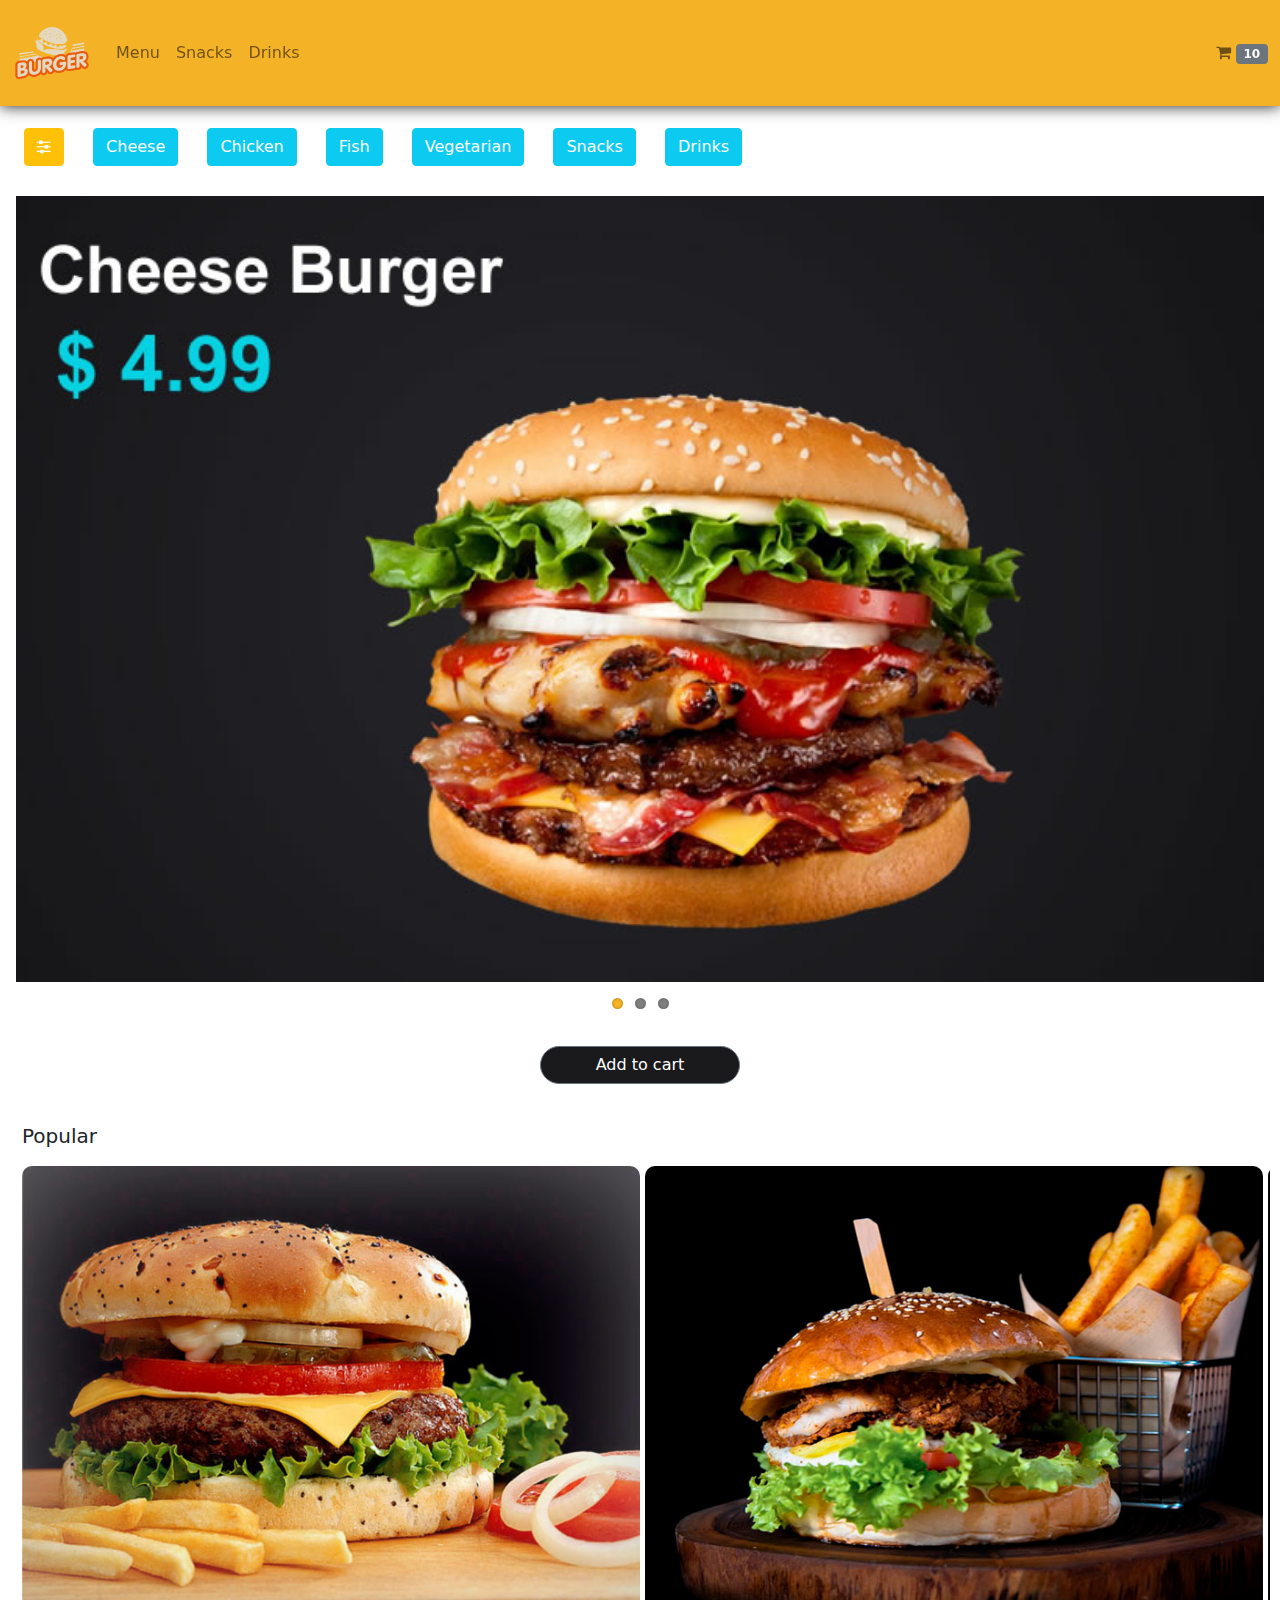
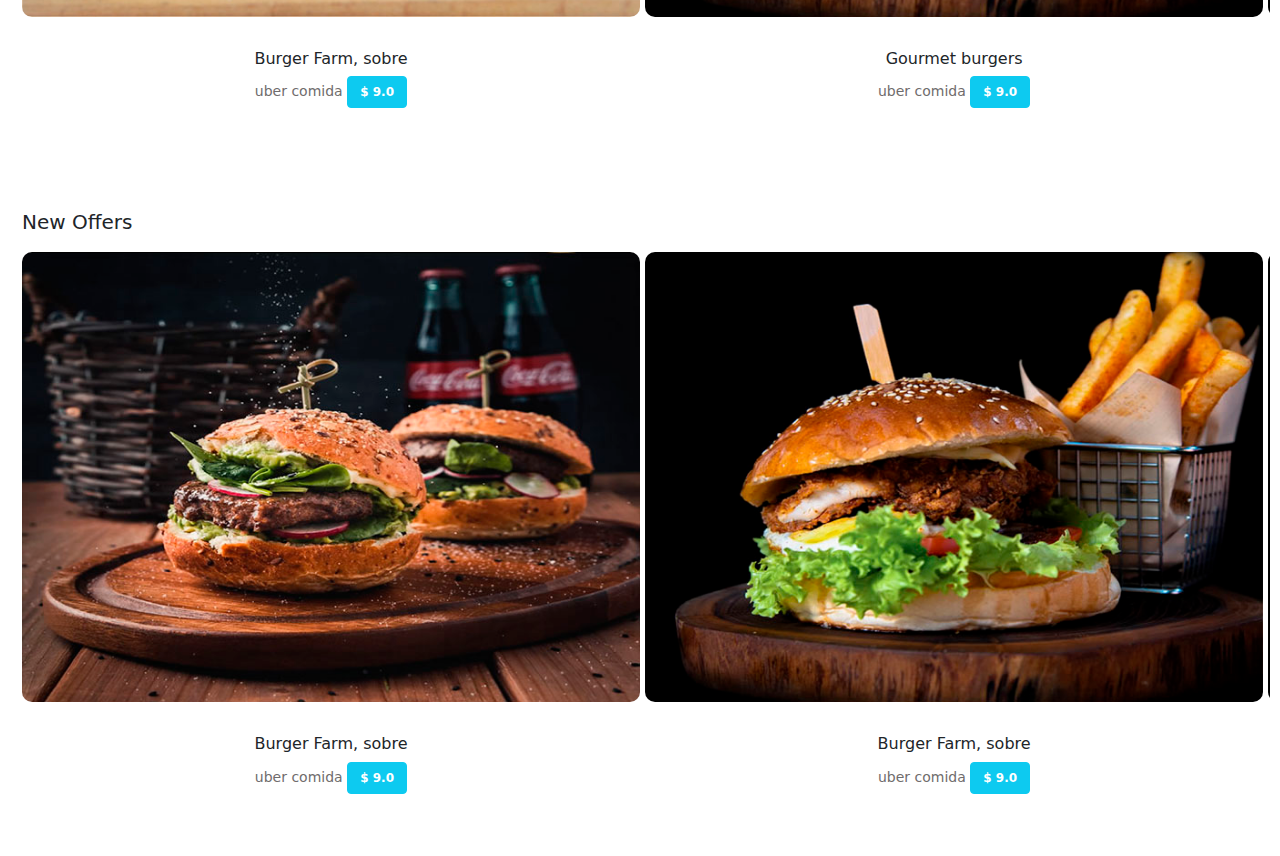
<file: index.html>
<!DOCTYPE html>
<html>
<head>
	<meta charset="utf-8">
	<meta name="viewport" content="width=device-width, initial-scale=1.0, maximum-scale=1.0, user-scalable=no" />
	<link rel="stylesheet" href="css/bootstrap.min.css">
	<link rel="stylesheet" href="css/flexslider.css">
	<link rel="stylesheet"  href="css/font-awesome.min.css">
	<link rel="preconnect" href="https://fonts.gstatic.com">
	<link href="https://fonts.googleapis.com/css2?family=Jomhuria&display=swap" rel="stylesheet">
	<link rel="stylesheet"  href="css/style.css">
	<title>Burger</title>
</head>
<body>
	<header>
		<nav class="navbar navbar-expand-lg navbar-light">
		  <div class="container-fluid">
		    <a class="navbar-brand" href="index.html"><img src="img/logo.png"></a>
		    <button class="navbar-toggler" type="button" data-bs-toggle="collapse" data-bs-target="#navbarNav" aria-controls="navbarNav" aria-expanded="false" aria-label="Toggle navigation">
		      <span class="navbar-toggler-icon"></span>
		    </button>
		    <div class="collapse navbar-collapse" id="navbarNav">
		      <ul class="navbar-nav me-auto mb-2 mb-lg-0">
		        <li class="nav-item">
		          <a class="nav-link" href="menu.html">Menu</a>
		        </li>
		        <li class="nav-item">
		          <a class="nav-link" href="#">Snacks</a>
		        </li>
		        <li class="nav-item">
		          <a class="nav-link" href="#">Drinks</a>
		        </li>
		      </ul>
		      <span class="navbar-text">
			        <i class="fa fa-shopping-cart"></i>
			        <span class="badge bg-secondary">10</span>
		  	  </span>
		    </div>
		  </div>
		</nav>
	</header>
	<div class="row">
			<section class="col-md-12">
				<div class="scrollmenu slider-btn">
						<a href="#" class="btn btn-warning"><i class="fa fa-sliders"></i></a>
						<a href="#" class="btn btn-info">Cheese</a>
						<a href="#" class="btn btn-info">Chicken</a>
						<a href="#" class="btn btn-info">Fish</a>
						<a href="#" class="btn btn-info">Vegetarian</a>
						<a href="#" class="btn btn-info">Snacks</a>
						<a href="#" class="btn btn-info">Drinks</a>
					</div>
					<div class="flexslider" style="width:100%">
					  <ul class="slides">
					    <li>
					      <img src="img/slide.jpg" />
					    </li>
					    <li>
					      <img src="img/slide2.jpg" />
					    </li>
					    <li>
					      <img src="img/slide3.jpg" />
					    </li>
					  </ul>
					</div>
			</section>
			<div class="add">
				<a href="payment.html" class="btn btn-secondary">Add to cart</a>
			</div>
	</div>
	<section class="row popular">
		<h5 class="title">Popular</h5>
		<div class="scrollmenu">
			<article class="col-6">
				<div class="card">
				  <div class="bg-img">
				  	<img src="img/detail.jpg" class="card-img-top" alt="...">
				  </div>
				  <div class="card-body">
				    <p class="card-text">
				    	<h6>Burger Farm, sobre</h6>
				    	<small>uber comida <a href="detail.html"><span class="btn btn-info price">$ 9.0</span></a></small>
				    </p>
				  </div>
				</div>
			</article>
			<article class="col-6">
				<div class="card">
				  <div class="bg-img">
				  	<img src="img/card-2.jpg" class="card-img-top" alt="...">
				  </div>
				  <div class="card-body">
				    <p class="card-text">
				    	<h6>Gourmet burgers</h6>
				    	<small>uber comida <a href="detail.html"><span class="btn btn-info price">$ 9.0</span></a></small>
				    </p>
				  </div>
				</div>
			</article>
			<article class="col-6">
				<div class="card">
				  <div class="bg-img">
				  	<img src="img/card-2.jpg" class="card-img-top" alt="...">
				  </div>
				  <div class="card-body">
				    <p class="card-text">
				    	<h6>Gourmet burgers</h6>
				    	<small>uber comida <a href="detail.html"><span class="btn btn-info price">$ 9.0</span></a></small>
				    </p>
				  </div>
				</div>
			</article>
		</div>
		
	</section>
	<section class="row popular">
		<h5 class="title">New Offers</h5>
		<div class="scrollmenu">
			<article class="col-6">
				<div class="card">
				  <div class="bg-img">
				  	<img src="img/card-1.jpg" class="card-img-top" alt="...">
				  </div>
				  <div class="card-body">
				    <p class="card-text">
				    	<h6>Burger Farm, sobre</h6>
				    	<small>uber comida <a href="detail.html"><span class="btn btn-info price">$ 9.0</span></a></small>
				    </p>
				  </div>
				</div>
			</article>
			<article class="col-6">
				<div class="card">
				  <div class="bg-img">
				  	<img src="img/card-2.jpg" class="card-img-top" alt="...">
				  </div>
				  <div class="card-body">
				    <p class="card-text">
				    	<h6>Burger Farm, sobre</h6>
				    	<small>uber comida <a href="detail.html"><span class="btn btn-info price">$ 9.0</span></a></small>
				    </p>
				  </div>
				</div>
			</article>
			<article class="col-6">
				<div class="card">
				  <div class="bg-img">
				  	<img src="img/card-2.jpg" class="card-img-top" alt="...">
				  </div>
				  <div class="card-body">
				    <p class="card-text">
				    	<h6>Burger Farm, sobre</h6>
				    	<small>uber comida <a href="detail.html"><span class="btn btn-info price">$ 9.0</span></a></small>
				    </p>
				  </div>
				</div>
			</article>
		</div>
		
	</section>
	</div>
<script src="js/jquery.min.js"></script>
<script src="js/bootstrap.min.js"></script>
<script src="js/jquery.flexslider.js"></script>
<script type="text/javascript">
	$(window).load(function() {
	  $('.flexslider').flexslider({
	    animation: "slide"
	  });
	});
</script>
</body>
</html>
</file>
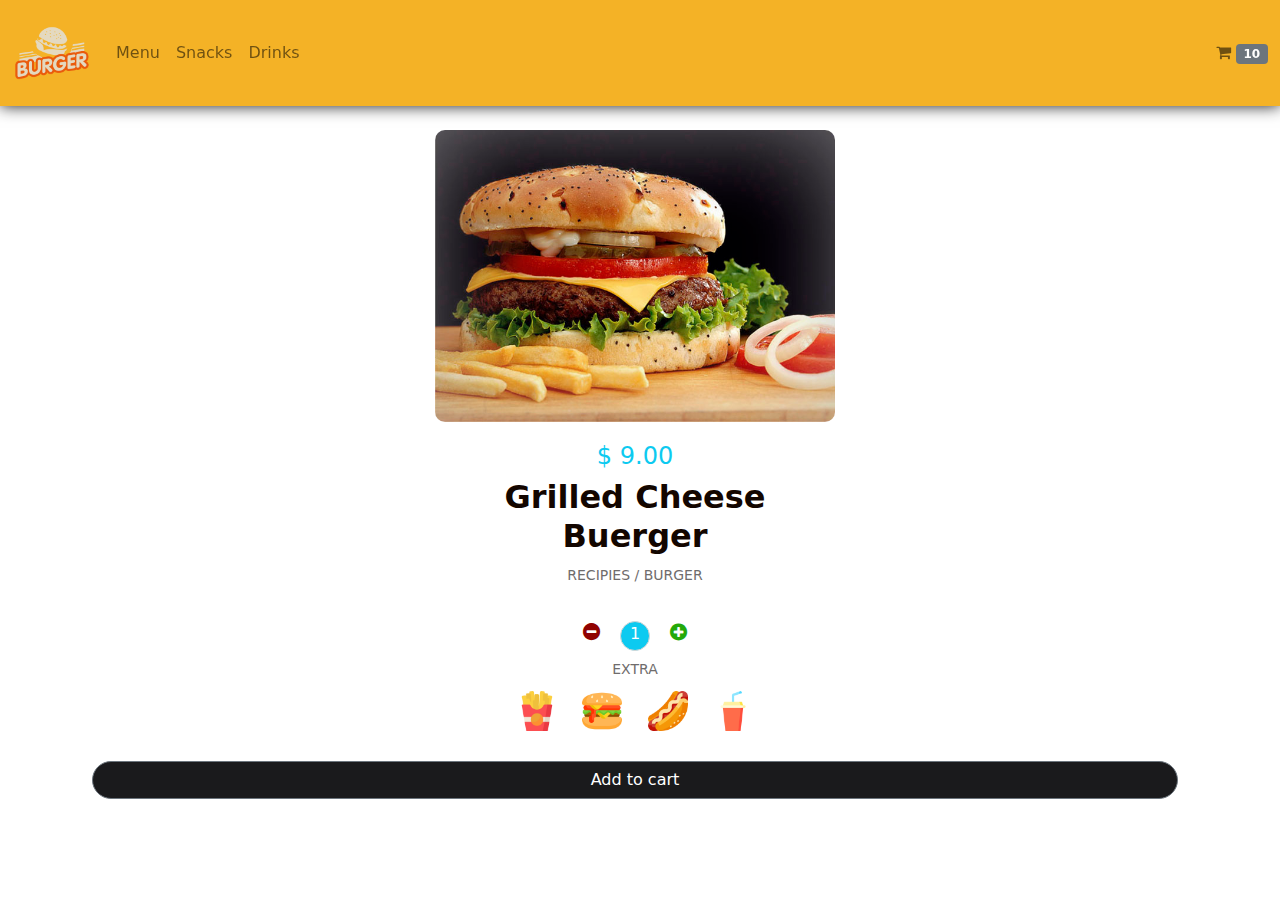
<file: detail.html>
<!DOCTYPE html>
<html>
<head>
	<meta charset="utf-8">
	<meta name="viewport" content="width=device-width, initial-scale=1.0, maximum-scale=1.0, user-scalable=no" />
	<meta name="HandheldFriendly" content="true" />
	<link rel="stylesheet" href="css/bootstrap.min.css">
	<link rel="stylesheet" href="css/flexslider.css">
	<link rel="stylesheet"  href="css/font-awesome.min.css">
	<link rel="preconnect" href="https://fonts.gstatic.com">
	<link href="https://fonts.googleapis.com/css2?family=Jomhuria&display=swap" rel="stylesheet">
	<link rel="stylesheet"  href="css/style.css">
	<title>Burger</title>
</head>
<body>
	<header>
		<nav class="navbar navbar-expand-lg navbar-light">
		  <div class="container-fluid">
		    <a class="navbar-brand" href="index.html"><img src="img/logo.png"></a>
		    <button class="navbar-toggler" type="button" data-bs-toggle="collapse" data-bs-target="#navbarNav" aria-controls="navbarNav" aria-expanded="false" aria-label="Toggle navigation">
		      <span class="navbar-toggler-icon"></span>
		    </button>
		    <div class="collapse navbar-collapse" id="navbarNav">
		      <ul class="navbar-nav me-auto mb-2 mb-lg-0">
		        <li class="nav-item">
		          <a class="nav-link" href="menu.html">Menu</a>
		        </li>
		        <li class="nav-item">
		          <a class="nav-link" href="#">Snacks</a>
		        </li>
		        <li class="nav-item">
		          <a class="nav-link" href="#">Drinks</a>
		        </li>
		      </ul>
		      <span class="navbar-text">
			        <i class="fa fa-shopping-cart"></i>
			        <span class="badge bg-secondary">10</span>
		  	  </span>
		    </div>
		  </div>
		</nav>
	</header>
	<div class="row">
			<section class="col-md-12">
				<div class="container_fluid menu-detail">
					<div class="card card-detail">
						<img src="img/detail.jpg">				
					</div>
					<h4>$ 9.00</h4>
					<h2>Grilled Cheese <br> Buerger</h2>
					<small>RECIPIES / BURGER</small>
					<div class="counter">
						<i class="fa fa-minus-circle menos"></i>
						<span class="number">1</span>
						<i class="fa fa-plus-circle mas"></i>
					</div>
					<small>EXTRA</small>
					<div class="icon-extra">
						<img src="img/fried-potatoes.png">
						<img src="img/burger.png">
						<img src="img/hot-dog.png">
						<img src="img/soda.png">
					</div>

					<div class="add add-detail">
						<a href="#" class="btn btn-secondary">Add to cart</a>
					</div>
				
				
				</div>
			</section>
		
	</div>
	
	</div>

<script src="js/jquery.min.js"></script>
<script src="js/bootstrap.min.js"></script>
<script src="js/jquery.flexslider.js"></script>
<script type="text/javascript">
	$(window).load(function() {
	  $('.flexslider').flexslider({
	    animation: "slide"
	  });
	});
</script>
</body>
</html>
</file>
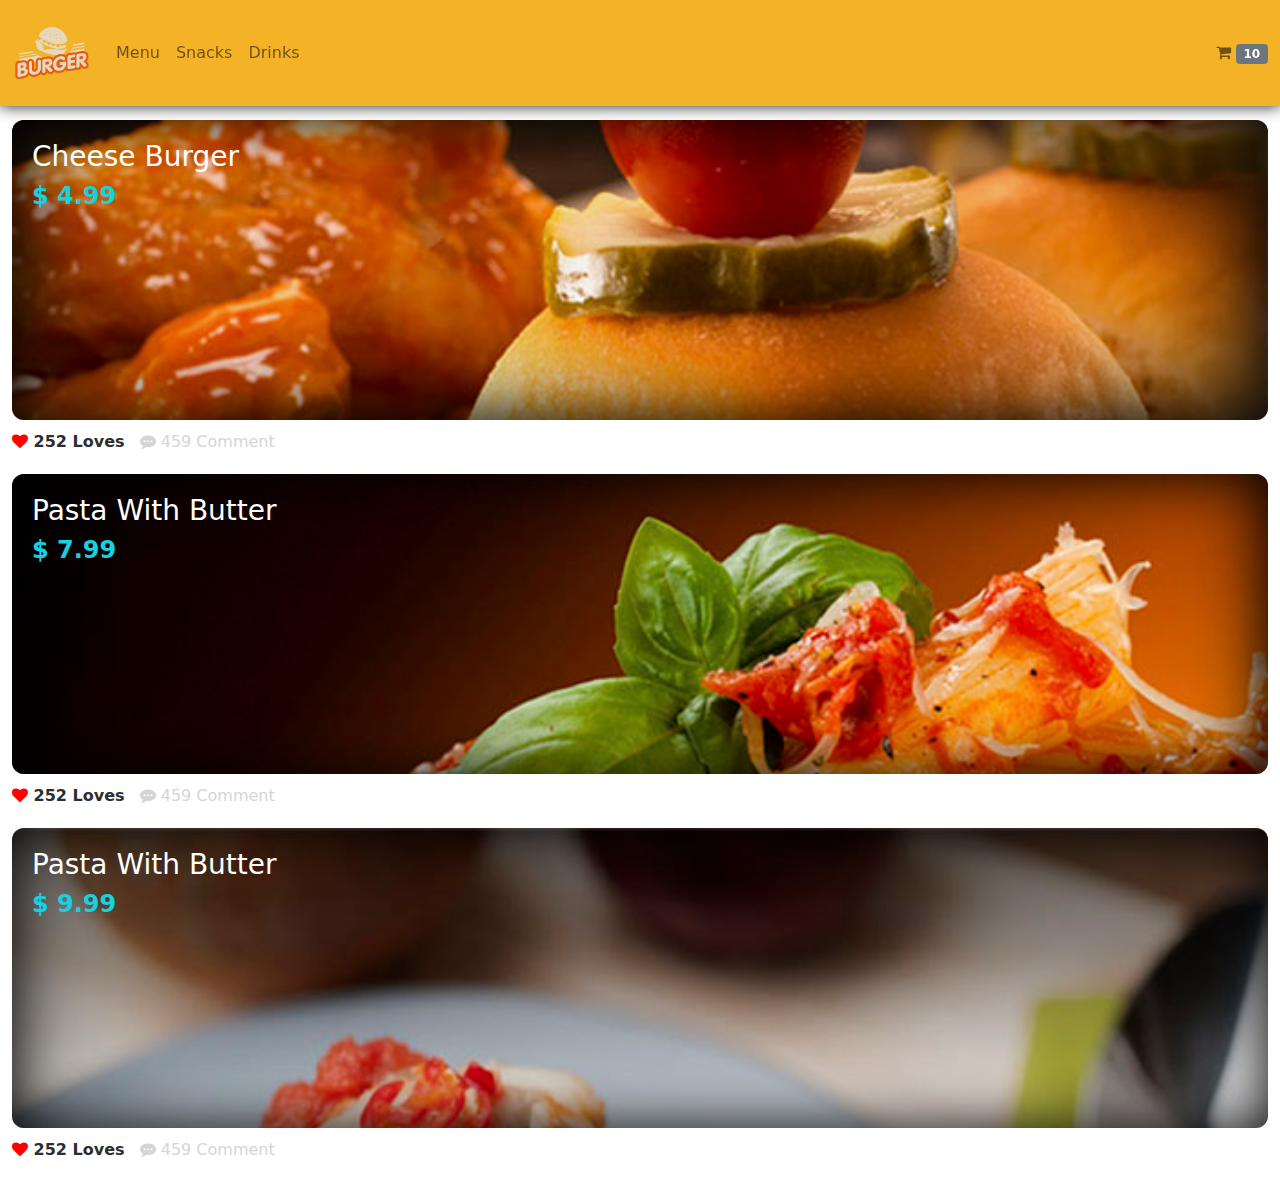
<file: menu.html>
<!DOCTYPE html>
<html>
<head>
	<meta charset="utf-8">
	<meta name="viewport" content="width=device-width, initial-scale=1.0, maximum-scale=1.0, user-scalable=no" />
	<link rel="stylesheet" href="css/bootstrap.min.css">
	<link rel="stylesheet" href="css/flexslider.css">
	<link rel="stylesheet"  href="css/font-awesome.min.css">
	<link rel="preconnect" href="https://fonts.gstatic.com">
	<link href="https://fonts.googleapis.com/css2?family=Jomhuria&display=swap" rel="stylesheet">
	<link rel="stylesheet"  href="css/style.css">
	<title>Burger</title>
</head>
<body>
	<header>
		<nav class="navbar navbar-expand-lg navbar-light">
		  <div class="container-fluid">
		    <a class="navbar-brand" href="index.html"><img src="img/logo.png"></a>
		    <button class="navbar-toggler" type="button" data-bs-toggle="collapse" data-bs-target="#navbarNav" aria-controls="navbarNav" aria-expanded="false" aria-label="Toggle navigation">
		      <span class="navbar-toggler-icon"></span>
		    </button>
		    <div class="collapse navbar-collapse" id="navbarNav">
		      <ul class="navbar-nav me-auto mb-2 mb-lg-0">
		        <li class="nav-item">
		          <a class="nav-link" href="menu.html">Menu</a>
		        </li>
		        <li class="nav-item">
		          <a class="nav-link" href="#">Snacks</a>
		        </li>
		        <li class="nav-item">
		          <a class="nav-link" href="#">Drinks</a>
		        </li>
		      </ul>
		      <span class="navbar-text">
			        <i class="fa fa-shopping-cart"></i>
			        <span class="badge bg-secondary">10</span>
		  	  </span>
		    </div>
		  </div>
		</nav>
	</header>
	<div class="row">
			<section class="col-md-12">
				<div class="container_fluid menu-list">
					<div class="card">
						<article class="card-menu">
							<div class="text-menu">
								<h3>Cheese Burger</h3>
								<h4>$ 4.99</h4>
							</div>
						</article>
						<div class="footer-card">
								<span class="love"><i class="fa fa-heart"></i> 252 Loves</span>
								<span class="comment"><i class="fa fa-commenting"></i> 459 Comment</span>
								
						</div>
					</div>
					<div class="card">
						<article class="card-menu bg-menu2">
							<div class="text-menu">
								<h3>Pasta With Butter</h3>
								<h4>$ 7.99</h4>
							</div>
						</article>
						<div class="footer-card">
								<span class="love"><i class="fa fa-heart"></i> 252 Loves</span>
								<span class="comment"><i class="fa fa-commenting"></i> 459 Comment</span>
								
						</div>
					</div>
					<div class="card">
						<article class="card-menu bg-menu3">
							<div class="text-menu">
								<h3>Pasta With Butter</h3>
								<h4>$ 9.99</h4>
							</div>
						</article>
						<div class="footer-card">
								<span class="love"><i class="fa fa-heart"></i> 252 Loves</span>
								<span class="comment"><i class="fa fa-commenting"></i> 459 Comment</span>
								
						</div>
					</div>
				</div>
			</section>
		
	</div>
	
	</div>

<script src="js/jquery.min.js"></script>
<script src="js/bootstrap.min.js"></script>
<script src="js/jquery.flexslider.js"></script>
<script type="text/javascript">
	$(window).load(function() {
	  $('.flexslider').flexslider({
	    animation: "slide"
	  });
	});
</script>
</body>
</html>
</file>
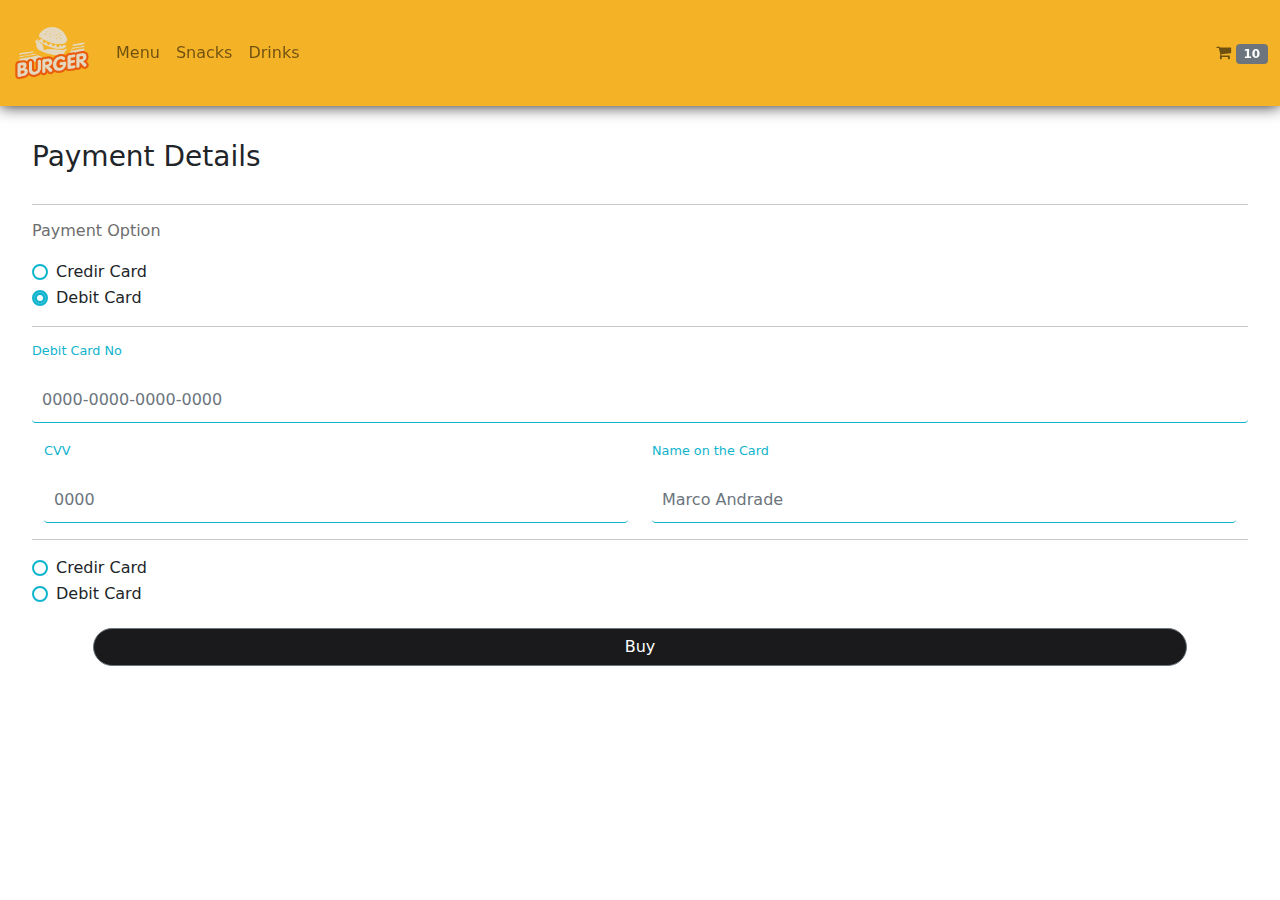
<file: payment.html>
<!DOCTYPE html>
<html>
<head>
	<meta charset="utf-8">
	<meta name="viewport" content="width=device-width, initial-scale=1.0, maximum-scale=1.0, user-scalable=no" />
	<meta name="HandheldFriendly" content="true" />
	<link rel="stylesheet" href="css/bootstrap.min.css">
	<link rel="stylesheet" href="css/flexslider.css">
	<link rel="stylesheet"  href="css/font-awesome.min.css">
	<link rel="preconnect" href="https://fonts.gstatic.com">
	<link href="https://fonts.googleapis.com/css2?family=Jomhuria&display=swap" rel="stylesheet">
	<link rel="stylesheet"  href="css/style.css">
	<title>Burger</title>
</head>
<body>
	<header>
		<nav class="navbar navbar-expand-lg navbar-light">
		  <div class="container-fluid">
		    <a class="navbar-brand" href="index.html"><img src="img/logo.png"></a>
		    <button class="navbar-toggler" type="button" data-bs-toggle="collapse" data-bs-target="#navbarNav" aria-controls="navbarNav" aria-expanded="false" aria-label="Toggle navigation">
		      <span class="navbar-toggler-icon"></span>
		    </button>
		    <div class="collapse navbar-collapse" id="navbarNav">
		      <ul class="navbar-nav me-auto mb-2 mb-lg-0">
		        <li class="nav-item">
		          <a class="nav-link" href="menu.html">Menu</a>
		        </li>
		        <li class="nav-item">
		          <a class="nav-link" href="#">Snacks</a>
		        </li>
		        <li class="nav-item">
		          <a class="nav-link" href="#">Drinks</a>
		        </li>
		      </ul>
		      <span class="navbar-text">
			        <i class="fa fa-shopping-cart"></i>
			        <span class="badge bg-secondary">10</span>
		  	  </span>
		    </div>
		  </div>
		</nav>
	</header>
	<div class="row">
			<section class="col-md-12">
				<div class="container_fluid form">
				
				<h3 class="payment-title">Payment Details</h3>
				<hr>
				<form>
					<h6 class="title-form">Payment Option</h6>
					<div class="form-check">
					  <input class="form-check-input" type="radio" name="credit" id="credit">
					  <label class="form-check-label" for="credit">
					    Credir Card
					  </label>
					</div>
					<div class="form-check">
					  <input class="form-check-input" type="radio" name="credit" id="credit" checked>
					  <label class="form-check-label" for="credit">
					    Debit Card
					  </label>
					</div>
					<hr>
					<h6 class="title-form blueForm">Debit Card No</h6>
					<input type="text" id="card" class="form-control" placeholder="0000-0000-0000-0000">
								
					<div class="row cvv">
					  <div class="col">
					  	<h6 class="title-form blueForm">CVV</h6>
					    <input type="text" class="form-control" placeholder="0000" aria-label="cvv">
					  </div>
					  <div class="col">
					  	<h6 class="title-form blueForm">Name on the Card</h6>
					    <input type="text" class="form-control" placeholder="Marco Andrade" aria-label="Name">
					  </div>
					</div>
					<hr>

					<div class="form-check">
					  <input class="form-check-input" type="radio" name="card" id="card">
					  <label class="form-check-label" for="card">
					    Credir Card
					  </label>
					</div>
					<div class="form-check">
					  <input class="form-check-input" type="radio" name="card" id="card">
					  <label class="form-check-label" for="card">
					    Debit Card
					  </label>
					</div>
					<div class="add add-detail">
						<a href="#" class="btn btn-secondary">Buy</a>
					</div>

				</form>
				</div>
			</section>
		
	</div>
	
	</div>

<script src="js/jquery.min.js"></script>
<script src="js/bootstrap.min.js"></script>
<script src="js/jquery.flexslider.js"></script>
<script type="text/javascript">
	$(window).load(function() {
	  $('.flexslider').flexslider({
	    animation: "slide"
	  });
	});
</script>
</body>
</html>
</file>
<file: css/style.css>
header{
	background: #F4B226;
	position: fixed;
	width: 100%;
	box-shadow: 0px 0px 15px #1c1c1c;
	z-index: 2;
	
}
.navbar-light .navbar-toggler{
	border:none;
}


.navbar-toggler:focus{
	box-shadow: none;
	background:rgba(255,255,255,.5);
}

.navbar-toggler:hover{
	background:rgba(255,255,255,.5);
}
.row{
	width: 100%;
	margin: 0;
}
.navbar-brand img{
	width: 80px;
}
.flexslider, .menu-list, .form{
	margin-top: 120px;
}
.slider-btn{
	margin: 10px 0 10px 0;
    top: 106px;
    display: block;
    position: relative;
}
.slider-btn a{
	margin: 12px;
	color: #fff !important;
	font-weight: 500;
}
.flex-control-paging li a.flex-active{
	background: #F4B226 !important;
}
.flex-direction-nav .flex-prev,.flex-direction-nav .flex-next {
	display: none;
}
.add{
	text-align: center;
}

.add a{
	background: #1a1a1c;
	border-radius: 5rem;
	width: 200px;
}
.popular{
	margin-top: 30px;
	padding: 10px;
}
.title{
	padding-bottom: 10px;


}
.card{
	border:0;
}

.bg-img img{
	border-radius: 10px 10px 0 0;
}
.price{
	font-weight: bold;
	font-size:12px;
	color: #fff;
	width: 60px;
}
div.scrollmenu {
  overflow: auto;
  white-space: nowrap;
}

div.scrollmenu article {
  display: inline-block;
  text-align: center;

}
.card{
	margin-bottom: 20px;
}

.card-menu{
	background: url('../img/menu1.jpg');
	background-size: 100%;
	background-position: center;
	box-shadow: inset 0 0 60px 0 #000;
	min-height: 300px;
	border-radius: 12px;
	color: #fff;
}
.bg-menu2{
	background: url('../img/menu2.jpg');
	background-size: 100%;
}
.bg-menu3{
	background: url('../img/menu3.jpg');
	background-size: 100%;
}
.text-menu{
	padding: 20px;
}
.text-menu h4{
	color: #16D1E0;
	font-weight: bold;

}
.footer-card{
	margin-top: 10px;
}
.love{
	font-weight: bold;
	margin-right: 10px;
	color: #2D2D2D;
}
.love i{
	color:red;
}
.comment{
	color: #d5d5d5;
}
.card-detail{
	width: 100%;
	max-width: 400px; 
	margin: 0 auto;
	position: relative;
	margin-top:-30px; 
}
.card img{
	border-radius: 10px;
	width: 100%;
}
.menu-detail{
	border-radius: 10px;
	margin: 150px 20px 30px 10px;
	text-align: center;
	padding: 10px;
}
.menu-detail h4{
	color: #0dcaf0;
	margin-top: 20px;
}
.menu-detail h2{
	font-weight: bold;
	color: #130600;
}
small{
	color: #6f6c6c;
	font-weight: 500;
}
.counter{
	margin-top: 20px;
	vertical-align: middle;
}
.menos, .mas{
	font-size: 20px;
	margin: 15px;
	color: #900202;
}
.mas{
	color:#23a90a;
}
.number{
	width: 30px;
	height: 30px;
	border-radius: 50%;
	border:1px solid #d5d5d5;
	display: inline-block;
	background:#0dcaf0;
	color: #fff;
}
.icon-extra img{
	width: 40px;
	margin: 10px;
}
.add-detail a{
	width: 90%;
	margin-top: 20px;
}
.payment-title{
	margin-bottom: 30px;

}
.form{
	padding:  20px;
}
.cvv{
	margin-top: 20px;
}
.title-form{
	color: #6E6E6E;
	margin-bottom: 20px; 
}
.blueForm{
	color: #10B4CD;
	font-size:0.8rem;
}

input[type=text] {
  width: 100%;
  padding: 10px;
  background: transparent;
  border: none;
  border-bottom: 1px solid #10B4CD !important;
  outline: none !important;
}
input[type=text]:focus {
  border-bottom: 2px solid #10B4CD  !important;
  box-shadow: none;
}
input[type=radio] {
	border: 2px solid #10B4CD !important;

}
input[type=radio]:checked {
	background: #10B4CD; 
	box-shadow: inset 0 0 1px #fff;
	border: 2px solid #10B4CD !important;
}
</file>
